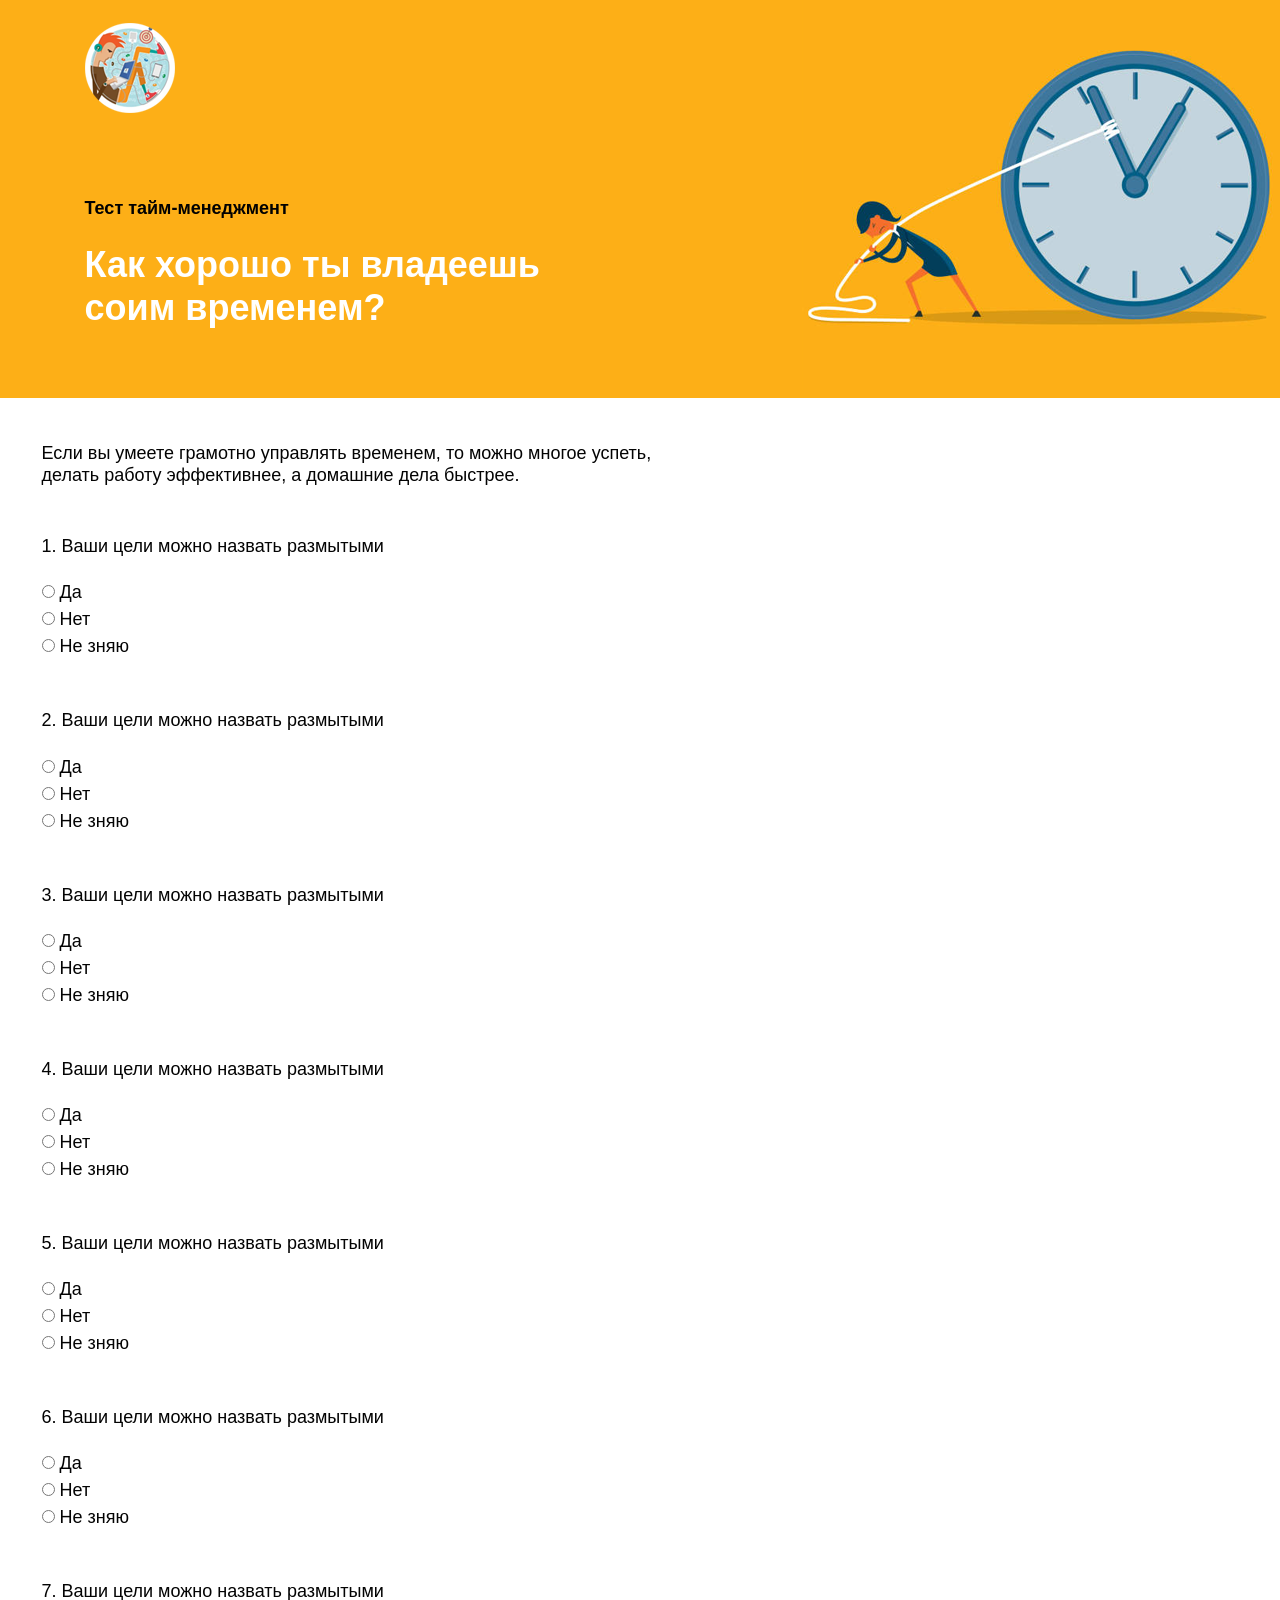
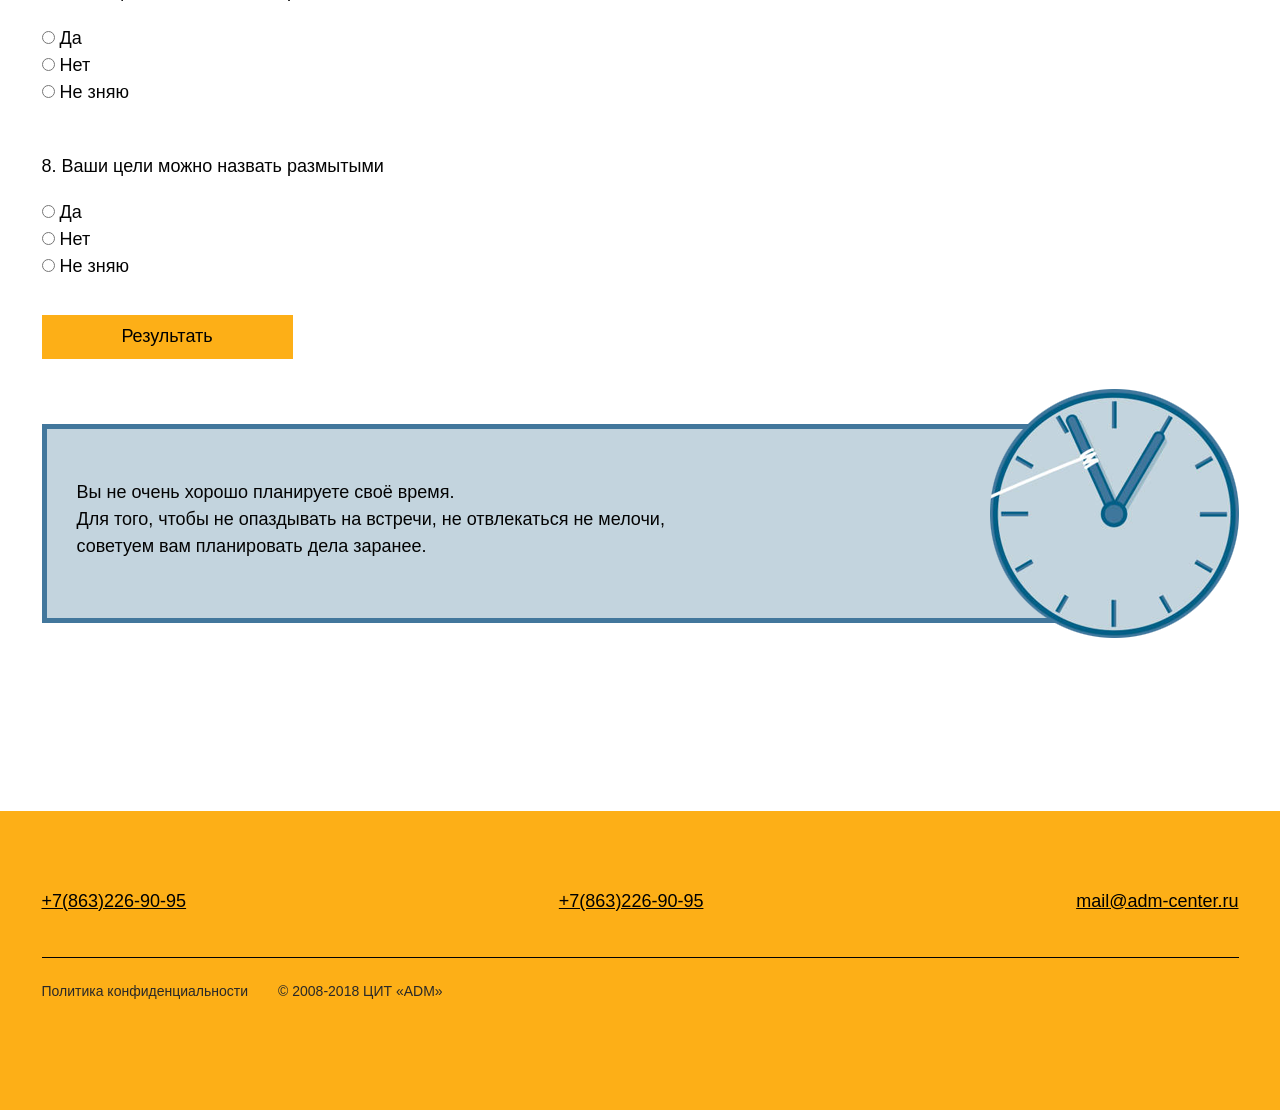
<file: adm life/index.html>
<!DOCTYPE html>
<html lang="en">

<head>
    <meta charset="UTF-8">
    <meta http-equiv="X-UA-Compatible" content="IE=edge">
    <meta name="viewport" content="width=device-width, initial-scale=1.0">
    <link rel="stylesheet" href="css/cs.css">
    <title>Document</title>
</head>

<body>
    <header class="header">
        <div class="container">
            <div class="circle"></div>
            <div class="title">
                <div class="caption__small">
                    <h4>Тест тайм-менеджмент</h4>
                </div>
                <div class="caption__big">
                    <h1>Как хорошо ты владеешь <br> соим временем?</h1>
                </div>
            </div>
            <div class="img_person"></div>
        </div>
    </header>
    <div class="test_block">
        <div class="container">
            <div class="block_text">
                <p>Если вы умеете грамотно управлять временем, то можно многое успеть, <br>
                    делать работу эффективнее, а домашние дела быстрее.</p>
            </div>
            <div class="one_test">
                <p class="turn">1. Ваши цели можно назвать размытыми</p>
                <br>
                <ul>
                    <li> <input type="radio" name="one" id=""> Да </li>
                    <li> <input type="radio" name="one" id=""> Нет </li>
                    <li> <input type="radio" name="one" id=""> Не зняю</li>
                </ul>
            </div>
            <div class="one_test">

                <p class="turn">2. Ваши цели можно назвать размытыми</p>
                <br>
                <ul>
                    <li> <input type="radio" name="one" id=""> Да </li>
                    <li> <input type="radio" name="one" id=""> Нет </li>
                    <li> <input type="radio" name="one" id=""> Не зняю</li>
                </ul>
            </div>
            <div class="one_test">

                <p class="turn">3. Ваши цели можно назвать размытыми</p>
                <br>
                <ul>
                    <li> <input type="radio" name="one" id=""> Да </li>
                    <li> <input type="radio" name="one" id=""> Нет </li>
                    <li> <input type="radio" name="one" id=""> Не зняю</li>
                </ul>
            </div>
            <div class="one_test">

                <p class="turn">4. Ваши цели можно назвать размытыми</p>
                <br>
                <ul>
                    <li> <input type="radio" name="one" id=""> Да </li>
                    <li> <input type="radio" name="one" id=""> Нет </li>
                    <li> <input type="radio" name="one" id=""> Не зняю</li>
                </ul>
            </div>
            <div class="one_test">

                <p class="turn">5. Ваши цели можно назвать размытыми</p>
                <br>
                <ul>
                    <li> <input type="radio" name="one" id=""> Да </li>
                    <li> <input type="radio" name="one" id=""> Нет </li>
                    <li> <input type="radio" name="one" id=""> Не зняю</li>
                </ul>
            </div>
            <div class="one_test">

                <p class="turn">6. Ваши цели можно назвать размытыми</p>
                <br>
                <ul>
                    <li> <input type="radio" name="one" id=""> Да </li>
                    <li> <input type="radio" name="one" id=""> Нет </li>
                    <li> <input type="radio" name="one" id=""> Не зняю</li>
                </ul>
            </div>
            <div class="one_test">

                <p class="turn">7. Ваши цели можно назвать размытыми</p>
                <br>
                <ul>
                    <li> <input type="radio" name="one" id=""> Да </li>
                    <li> <input type="radio" name="one" id=""> Нет </li>
                    <li> <input type="radio" name="one" id=""> Не зняю</li>
                </ul>
            </div>
            <div class="one_test">
                <p class="turn">8. Ваши цели можно назвать размытыми</p>
                <br>
                <ul>
                    <li> <input type="radio" name="one" id=""> Да </li>
                    <li> <input type="radio" name="one" id=""> Нет </li>
                    <li> <input type="radio" name="one" id=""> Не зняю</li>
                </ul>
            </div>
            <div class="button">
                <input type="submit" name="" class="btn" id="" value="Результать">
            </div>
            <div class="time_text">
            <div class="circle_time"></div>
            <div class="block_time"><p class="block__text"> Вы не очень хорошо планируете своё время. <br>
                Для того, чтобы не опаздывать на встречи, не отвлекаться не мелочи, <br>
                советуем вам планировать дела заранее.</p></div>
            
        </div>
        </div>
    </div>
    <footer>
        <div class="footer__block">
            <div class="container">

                <div class="footer_contacts">

                    <div class="footer_tel"><a href="tel:+7(863)226-90-95">+7(863)226-90-95</a></div>
                    <div class="footer_tel"><a href="tel:+7(863)226-90-95">+7(863)226-90-95</a></div>
                    <div class="footer_email"><a href="mailto:@adm-center.ru">mail@adm-center.ru</a></div>
                </div>
                <div class="footer__title">
                    <p>Политика конфиденциальности</p>
                    <p>© 2008-2018 ЦИТ «ADM»</p>
                </div>
            </div>
        </div>
    </footer>
</body>

</html>
</file>
<file: adm life/css/cs.css>
body {
    font-family: 'Open Sans', sans-serif;
    font-size: 18px;
    line-height: 1.2;
    font-weight: 400;
    color: #030303;
}

* {
    box-sizing: border-box;
    margin: 0;
    padding: 0;
}

.header {
    margin-left: auto;
    margin-right: auto;
    width: 1366px;
    height: 398px;
    background-color: #fdaf17;
    display: block;
}

.container {
    width: 1197px;
    margin-left: auto;
    margin-right: auto;
}

.circle {
    position: absolute;
    background-image: url('sloy_298_11970.png');
    z-index: 2;
    width: 90px;
    height: 90px;
    margin-top: 23px;
}

.img_person {
    position: relative;
    width: 480px;
    height: 391px;
    background-image: url('sloy_301_11978.png');
    float: right;
}

.title {
    display: inline-block;
    position: absolute;
    padding-top: 198px;


}

.caption__small>h4 {
    font-family: 'Open Sans', sans-serif;
    font-size: 18px;
    line-height: 1.2;
    font-weight: 700;
    color: #010101;
    margin-bottom: 23px;
}

.caption__big>h1 {
    font-family: 'Open Sans', sans-serif;
    font-size: 36px;
    color: #ffffff;
}

/* тест блок */
.one_test {

    display: block;

}

.block_text {
    margin-top: 45px;
    margin-bottom: 30px;
}

.one_test {
    margin-top: 50px;
}

ul li {

    list-style: none;
    line-height: 1.5;
}

input {
    white-space: pre
}

.one_test>p {
    display: block;
    margin-top: 25px;
}

.button {
    margin-bottom: 65px;
    line-height: 1.2;
    font-weight: 400;
    color: #010101;
    margin-top: 35px;
}

.btn {
    font-size: 18px;
    font-family: 'Open Sans', sans-serif;
    background-color: #fdaf17;
    width: 251px;
    height: 44px;
    border: none;
}


.time_text
{
   position: relative;
   margin-bottom: 188px;
}
.block_time
{
width: 1023px;
height: 199px;
border: 5px solid #42779c;
background-color:#c3d4de;


}
.circle_time
{
    background-image: url(sloy_302_12009.png);
    width: 249px;
    height: 249px;
    float: right;
    margin-top:-35px;
 
 
}
.test_block
{
    margin-bottom: 188px;
    position: relative;
}
.block__text
{
    margin-left: 30px;
    margin-top: 50px;
    line-height: 1.5;
}
/* FOOTER=====================================FOOTER */
footer
{
    margin-top: 188px;
}
.footer__block {
    width: 100%;
    height: 299px;
    background-color: #fdaf17;
    margin-left: auto;
    margin-right: auto;

  
    position: relative;
}
.footer_contacts {
    display: flex;
    justify-content: space-between;
    align-items: center;
    z-index: 2;
    border-bottom: 1px solid #010101;

}

.footer_tel,
.footer_email,
a {
    margin-top: 80px;
    color: #010101;
    margin-bottom: 45px;
}

.footer__title {
    display: flex;
    font-size: 14px;
    line-height: 1.2;
    font-weight: 400;
    color: #282828;
    margin-top: 25px;
}

.footer__title>p {
    margin-right: 30px;
}
</file>
